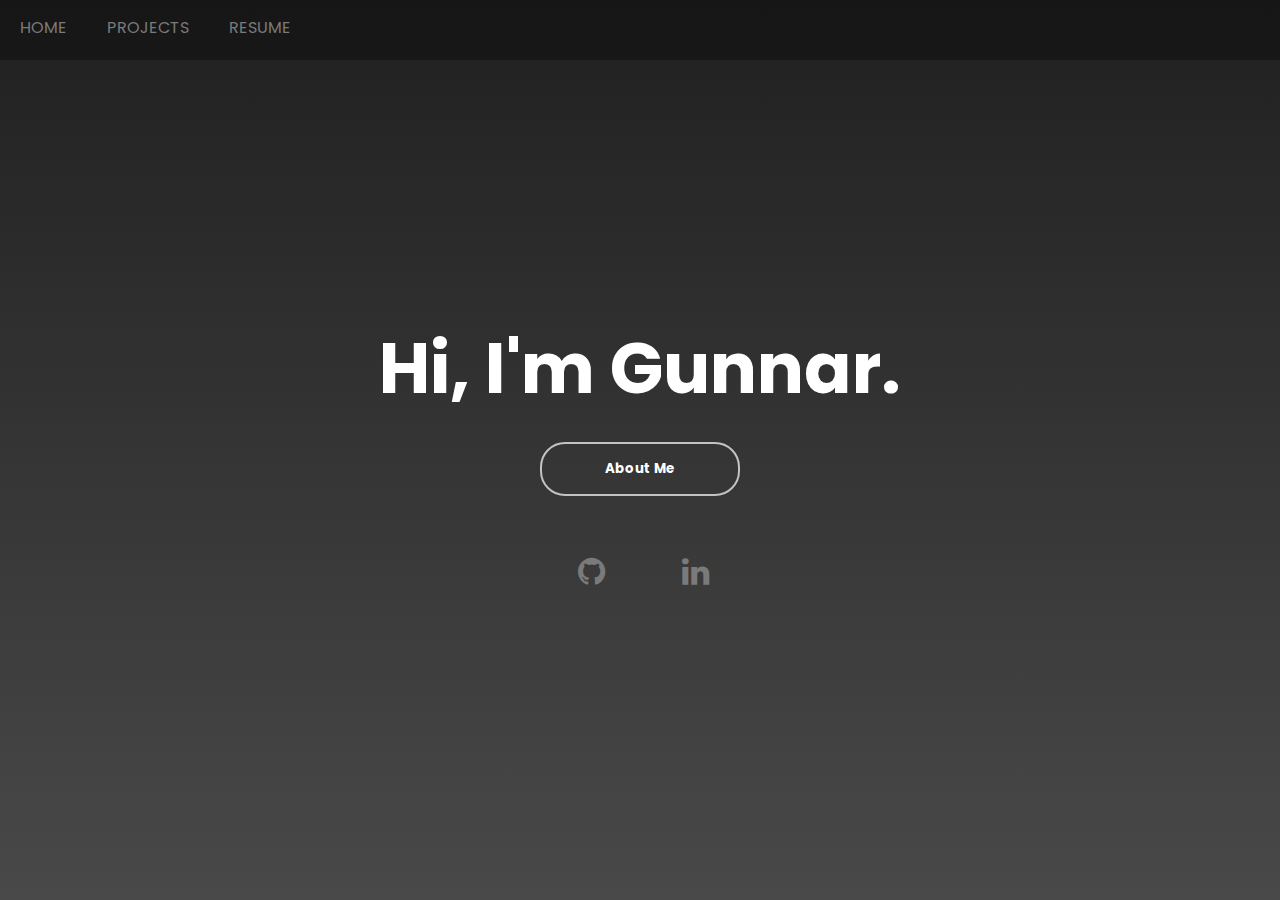
<file: index.html>
<!DOCTYPE html>
<html lang="en">
<html>
    <head>
        <title>Home - Gunnar Babicz</title>
        <link rel="stylesheet" href="style.css">
        <link rel="stylesheet" href="https://cdnjs.cloudflare.com/ajax/libs/font-awesome/4.7.0/css/font-awesome.min.css">
    </head>
    <body>
        
        <div class="header">

                <li><a href="index.html">home</a></li>
                <li><a href="projects.html">projects</a></li>
                <li><a href="resume.html">resume</a></li>

        </div>


        <div class="content">
            <h1>Hi, I'm Gunnar.</h1>
            <div id = "About">
                <button><span></span>About Me</button>
            </div>
            <div>
                <a href="https://github.com/GunnarBabicz" class="fa fa-github fa-2x"></a>
                <a href="https://www.linkedin.com/in/gunnarbabicz" class="fa fa-linkedin fa-2x"></a>
        </div>

        <div class="bg-modal">
            <div class="modal-content">

                <div class="close">+</div>
                <h3>Nice to Meet you!</h3>
                <p>My name is Gunnar Babicz. I am a current Computer Science student at
                    Idaho State University. My expected graduation is May of 2024. <br><br>
                    Completed Relevant Coursework:</p>
                    <li>Data Structures and Algorithms - Final Grade 97.56 %</li>
                    <li>Database Design Implementation (SQL) - Final Grade 87.91 %</li>
                    <li>Professional Practices in Computing - Final Grade 97.24 %</li>
                    <p>Additional Skills:</p>
                    <li>Git/Github</li>
                    <li>3D Modeling</li>

                    <div class = "contact">
                        <strong>Contact:</strong><br>
                        <i>Email - </i> gunnarbabicz@yahoo.com <br>
                        <i>Phone - </i> (208)-270-1366
                    </div> 
                </p>
            </div>

        </div>
    
        <script src="/script.js"></script>
    </body>  
<html>
</file>
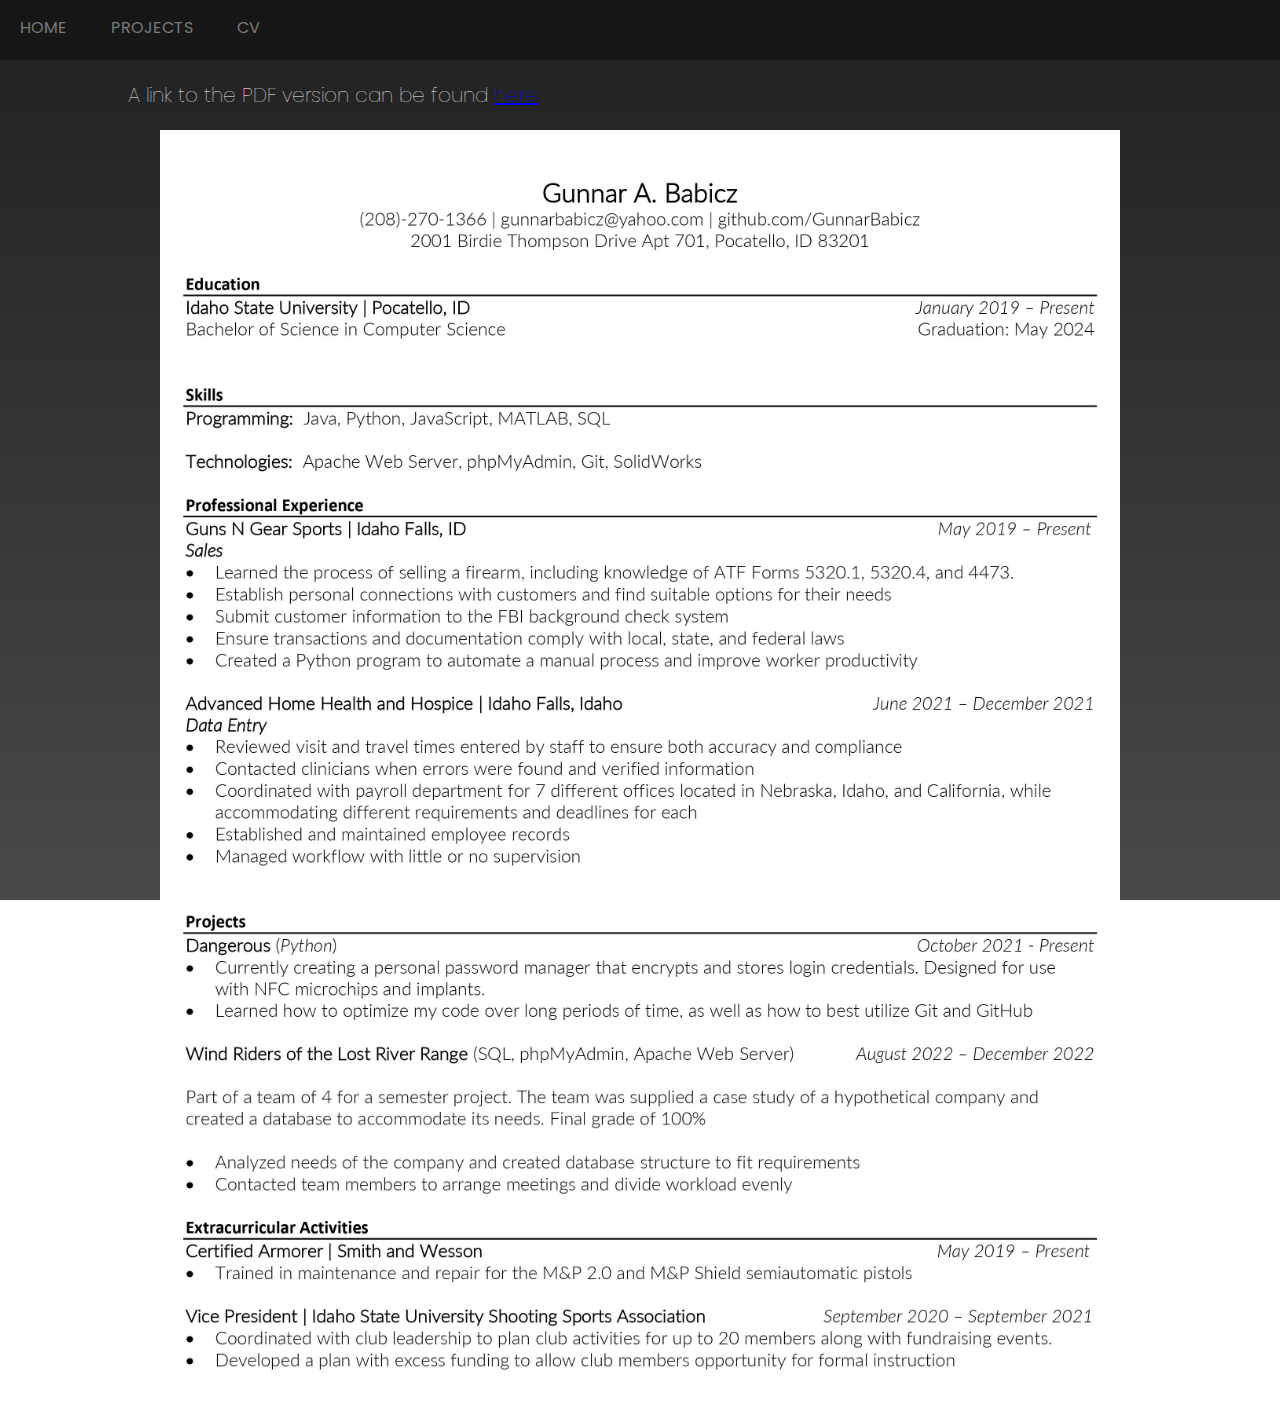
<file: cv.html>
<!DOCTYPE html>
<html lang="en">
<html>
    <head>
        <title>Home - Gunnar Babicz</title>
        <link rel="stylesheet" href="style.css">
        <link rel="stylesheet" href="https://cdnjs.cloudflare.com/ajax/libs/font-awesome/4.7.0/css/font-awesome.min.css">
    </head>
    <body>
        
        <div class="header">
            <ul>
                <li><a href="index.html">Home</a></li>
                <li><a href="projects.html">Projects</a></li>
                <li><a href="cv.html">CV</a></li>
            </ul>
        </div>


        <div class="content">
            <p>A link to the PDF version can be found <a href="https://drive.google.com/drive/folders/1hXAz2gonOYIVlI-sVCBDx8Qbc1h3mHK3?usp=share_link">here</a> </p>
        </div>
        <main class="container">
            <div class="resume"></div>
        </main>

       
    
        <script src="/script.js"></script>
    </body>  
<html>
</file>
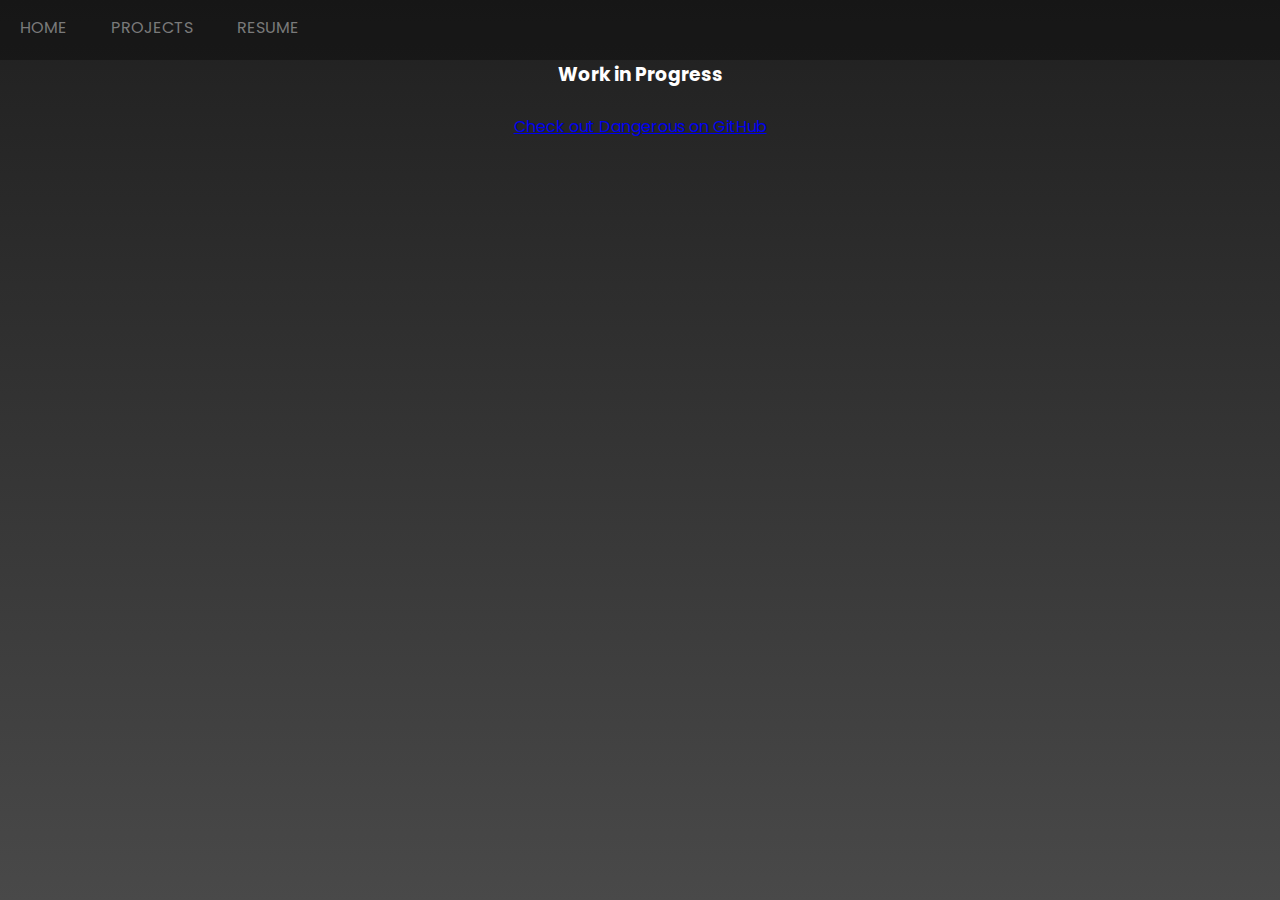
<file: dangerous.html>
<!DOCTYPE html>
<html lang="en">
<html>
    <head>
        <title>Home - Gunnar Babicz</title>
        <link rel="stylesheet" href="style.css">
        <link rel="stylesheet" href="https://cdnjs.cloudflare.com/ajax/libs/font-awesome/4.7.0/css/font-awesome.min.css">
    </head>
    <body>
        
        <div class="header">
            <ul>
                <li><a href="index.html">home</a></li>
                <li><a href="projects.html">projects</a></li>
                <li><a href="resume.html">resume</a></li>
            </ul>
        </div>

        <div class="content">
            <h3>Work in Progress</h3><br>
            <a href="https://github.com/GunnarBabicz/Dangerous"
             style="text-align: center;">Check out Dangerous on GitHub</a>
</file>
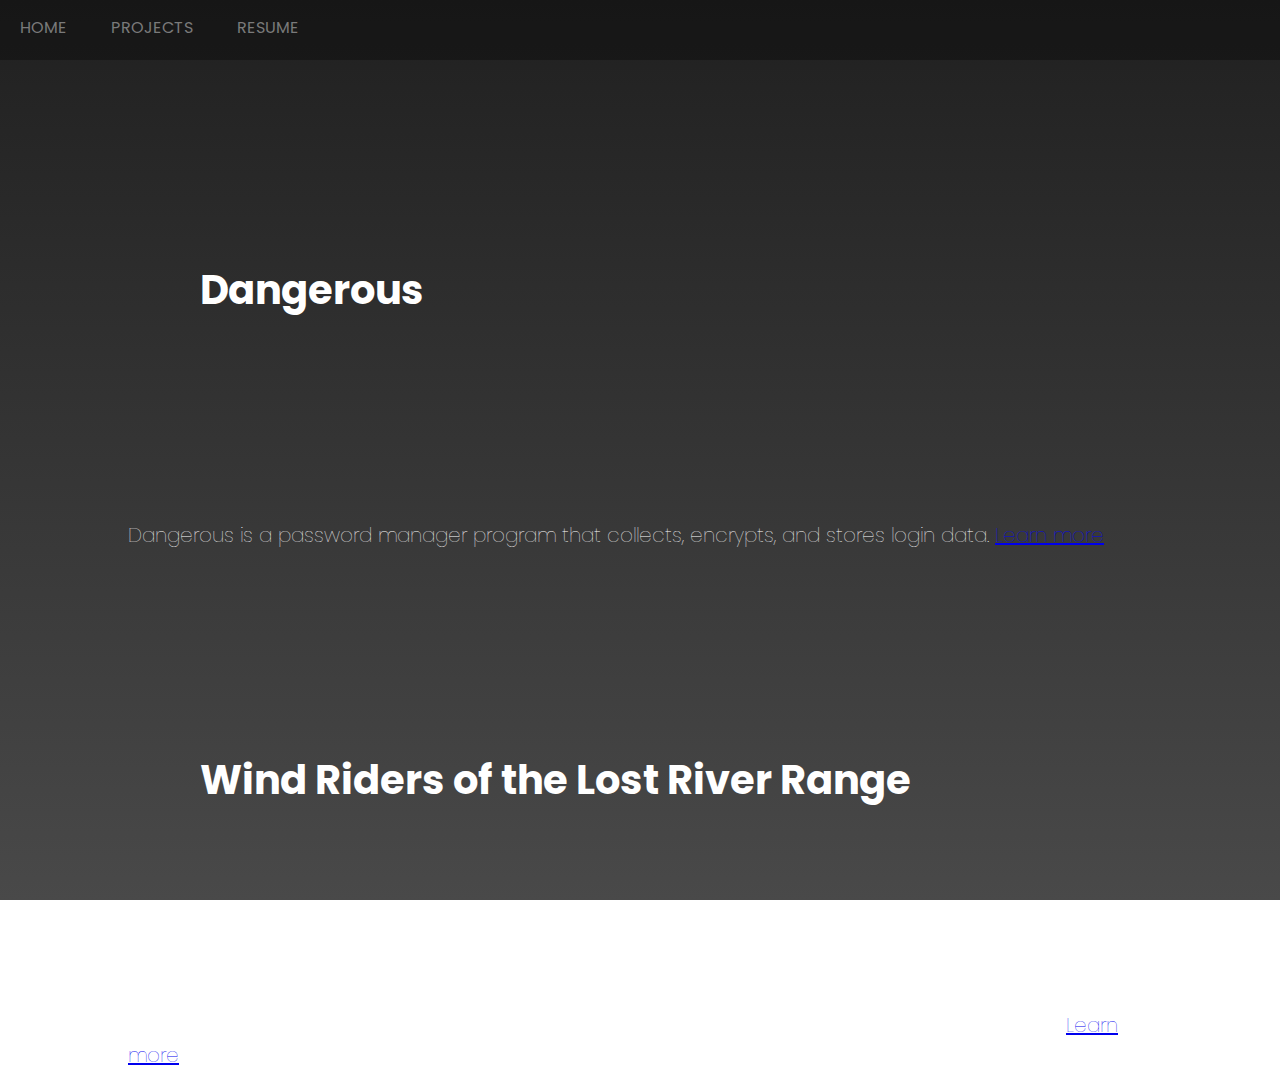
<file: projects.html>
<!DOCTYPE html>
<html lang="en">
<html>
    <head>
        <title>Home - Gunnar Babicz</title>
        <link rel="stylesheet" href="style.css">
        <link rel="stylesheet" href="https://cdnjs.cloudflare.com/ajax/libs/font-awesome/4.7.0/css/font-awesome.min.css">
    </head>
    <body>
        
        <div class="header">
            <ul>
                <li><a href="index.html">home</a></li>
                <li><a href="projects.html">projects</a></li>
                <li><a href="resume.html">resume</a></li>
            </ul>
        </div>


        <div class="content">

            <div class="projects">
                    <h2>Dangerous</h2>
                        <p>Dangerous is a password manager program that collects,
                            encrypts, and stores login data. <a href="dangerous.html">Learn more</a>
                        </p>

                    <h2>Wind Riders of the Lost River Range </h2>   
                        <p>Wind Riders of the Lost River Range is a mock situation project given
                            during my Fall 2022 semester.  <a href="wrlrr.html">Learn more</a>
                        </p>

            </div>
            
        </div>

       
    
        <script src="/script.js"></script>
    </body>  
<html>
</file>
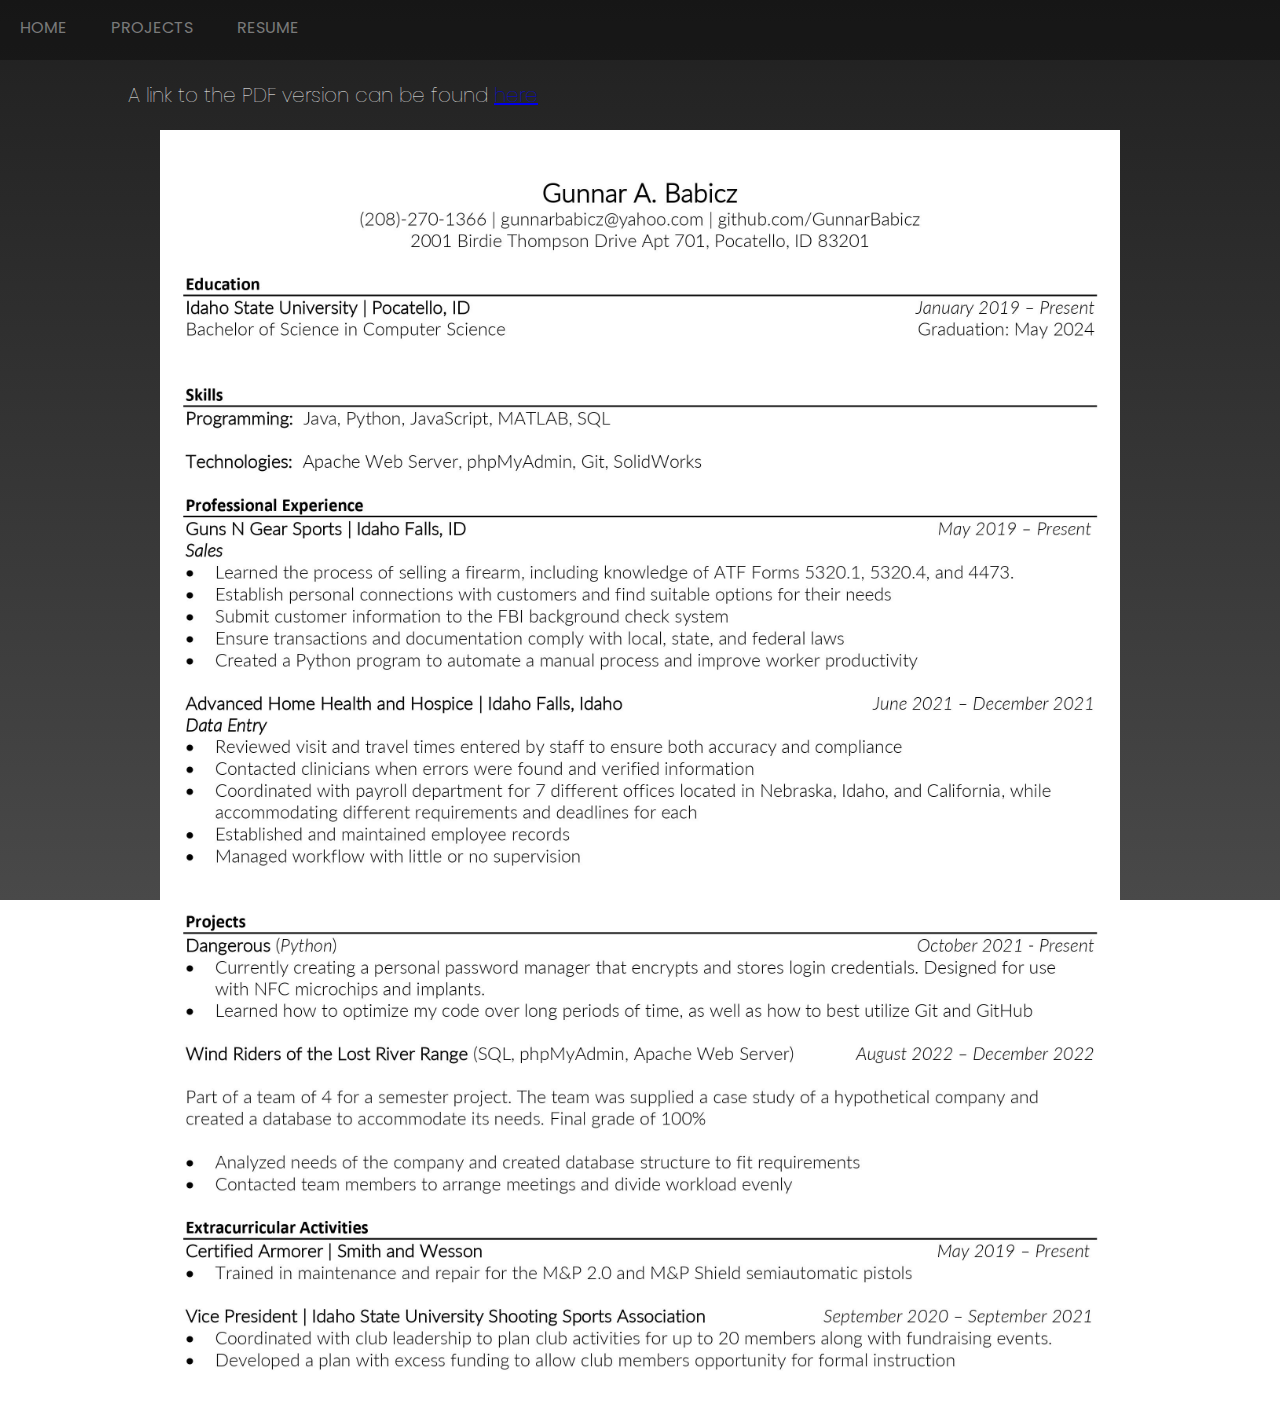
<file: resume.html>
<!DOCTYPE html>
<html lang="en">
<html>
    <head>
        <title>Home - Gunnar Babicz</title>
        <link rel="stylesheet" href="style.css">
        <link rel="stylesheet" href="https://cdnjs.cloudflare.com/ajax/libs/font-awesome/4.7.0/css/font-awesome.min.css">
    </head>
    <body>
        
        <div class="header">
            <ul>
                <li><a href="index.html">home</a></li>
                <li><a href="projects.html">projects</a></li>
                <li><a href="resume.html">resume</a></li>
            </ul>
        </div>


        <div class="content">
            <p>A link to the PDF version can be found <a href="https://drive.google.com/drive/folders/1hXAz2gonOYIVlI-sVCBDx8Qbc1h3mHK3?usp=share_link">here</a> </p>
        </div>
        <main class="container">
            <div class="resume"></div>
        </main>

       
    
        <script src="/script.js"></script>
    </body>  
<html>
</file>
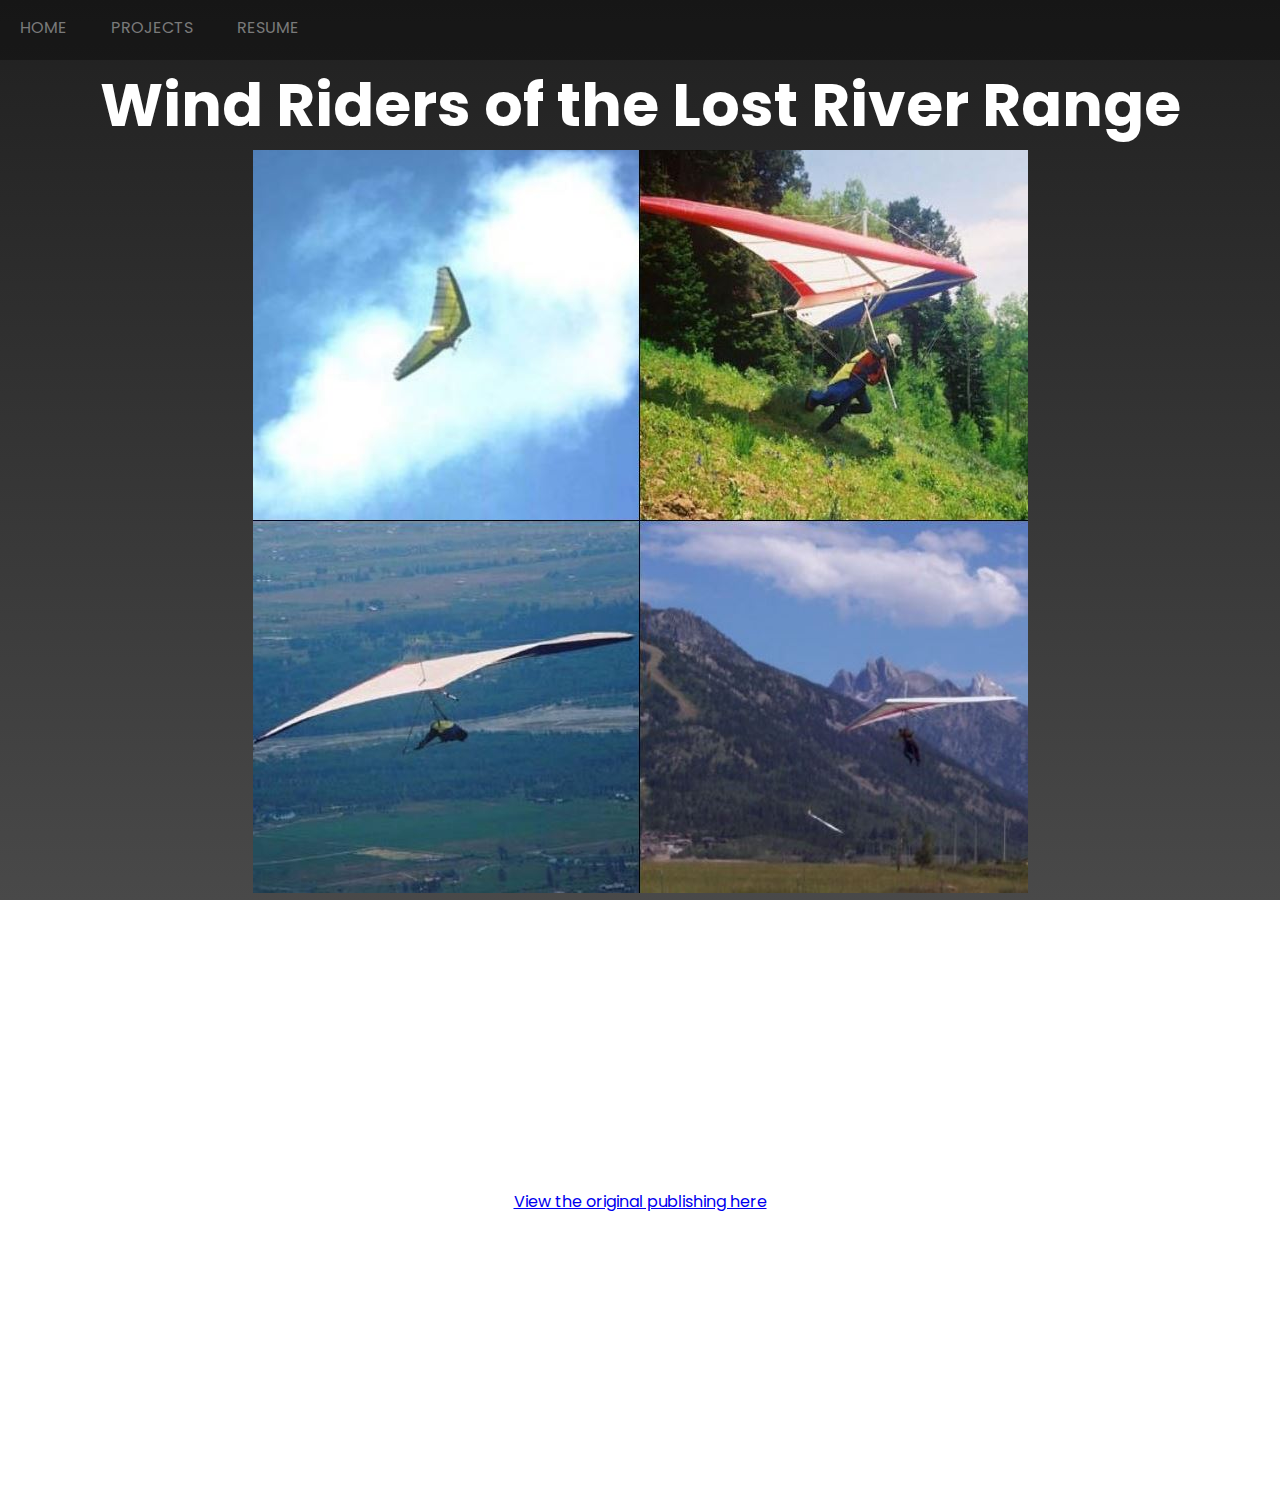
<file: wrlrr.html>
<!DOCTYPE html>
<html lang="en">
<html>
    <head>
        <title>Home - Gunnar Babicz</title>
        <link rel="stylesheet" href="style.css">
        <link rel="stylesheet" href="https://cdnjs.cloudflare.com/ajax/libs/font-awesome/4.7.0/css/font-awesome.min.css">
    </head>
    <body>
        
        <div class="header">
            <ul>
                <li><a href="index.html">home</a></li>
                <li><a href="projects.html">projects</a></li>
                <li><a href="resume.html">resume</a></li>
            </ul>
        </div>

        <div class="wrlrr">
            <h2>Wind Riders of the Lost River Range</h2>
            <img src="images/gliders.JPG" alt="Gliders from WRLRR">
        </div>

        <div class="content">

            <p> Wind Riders of the Lost River Range was a team project using SQL for my databases 
                class over the course of my Fall 2022 semester. In this mock situation, our team 
                was given a memo detailing a fictional business and their needs for a new, updated
                 database comapred to their current system. Our team planned and designed the 
                 database from the ground up, including entity relationions, queries, and 
                 stored procedures. <br> <br> This project is still assigned to students at Idaho
                 State, so any finished code from our project is unable to be shared.However,
                 The original project was published by Communications of the Association for 
                 Information Systems in 2005 and is viewable by the public.</p>
                <a href="https://aisel.aisnet.org/cgi/viewcontent.cgi?article=3042&context=cais">
                    View the original publishing here</a>
                <p>Technologies used during for this project:
                <li>SQL</li>
                <li>PHP</li>
                <li>phpMyAdmin</li>
                <li>MariaDB</li>
                <li>Apache Web Server</li>
                </p>
            

    
        <script src="/script.js"></script>
    </body>  
<html>
</file>
<file: style.css>
@import url('https://fonts.googleapis.com/css?family=Poppins:400,500,600,700&display=swap');
*{
    margin: 0;
    padding: 0;
    box-sizing: border-box;
    font-family: 'Poppins', sans-serif;
}

body{
    background-image: linear-gradient(#202020, #494949);
    background-size: cover;
    background-attachment: fixed;
}

.header {
    background-color: rgba(0,0,0,0.3);
    height: 60px;
    width: 100%;
    display: flex;
}



.header li{
    list-style: none;
    display: inline-block;
    margin: 15px 20px;
    position: relative;
}

.header li a{
    text-decoration: none;
    color:#7a7a7a;
    text-transform: uppercase;
    text-align: center;
    transition: 0.5s;
}

.header li a:hover {
    color: #fff;
}


.fa {
    padding: 15px;
    margin: 25px;
    font-size: 50px;
    width: 50px;
    text-decoration: none;
    vertical-align: middle;
    transition: 0.5s;
    color: #7a7a7a;
}


.fa:hover{
    color: #fff;
}

.content{
    text-align: center;
    color: #fff;
}

.content h1{
    font-size: 70px;
    margin-top: 20%;
}

.content h2{
    font-size: 40px;
    margin: 200px;
    text-align: left;
}

.content p {
    position: relative;
    margin: 20px auto;
    font-weight: 100;
    line-height: 30px;
    font-size: 20px;
    width: 80%;
    text-align: left;
    
}

.content li {
    margin: 10px auto;
    text-align: left;
    width: 80%;
    font-size: 20px;
}
.content resume {
    width: 50%;
    height: 90vh;
}


.container {
    max-width: 960px;
    margin: 0 auto;
}

.resume {
    width: 100%;
    padding-top: 135%;
    background: url(images/Babicz_Resume.jpg) no-repeat center;
    background-size: cover;

}


button{
    width: 200px;
    padding: 15px 0;
    text-align: center;
    margin: 20px 10px;
    border-radius: 25px;
    font-weight: bold;
    border: 2px solid #C0C5C1;
    background: transparent;
    color: #fff;
    cursor: pointer;
    position: relative;
    overflow: hidden;
    bottom: 0;
}

span{
   background: #C0C5C1;
   height: 100%;
   width: 0;
   border-radius: 25px;
   position: absolute;
   left: 0;
   bottom: 0;
   z-index: -1;
   transition: 0.5s;
}

button:hover span{
    width: 100%;

}

button:hover{
    border: 2px solid rgba(0,0,0,0);
}


.bg-modal {
    width: 100%;
    height: 100%;
    background-color: rgba(0,0,0,0.5);
    position: absolute;
    top: 0;
    display: flex;
    justify-content: center;
    align-items: center;
    display: none;
}

.modal-content {
    width: 70vh;
    height: 70vh;
    background-color: #fff;
    border-radius: 4px;
    color: #202020;
    position: fixed;
    border-radius: 2%;
    font-size: 1vh;
    font-size: 0.8vw;
}

.modal-content h3 
{
    margin-top: 20px;
    font-size: 1.5vw;
}

.modal-content p {
    width: 65vh;
    text-align: left;

}

.modal-content li {

    text-align: left;
    margin-left: 1vw;
}

.contact {

    text-align: left;
    position: fixed;
    bottom: 20vh;
    padding: 10px;
}

.close {
    position: absolute;
    top: 0;
    right: 14px;
    font-size: 2vw;
    transform: rotate(45deg);
    cursor:pointer;
    transition: 0.5s;
}

.close:hover {
    color: #ff0000;
}

.wrlrr {
    font-size: 40px;
    text-align: center;
    color: #fff;
}
</file>
